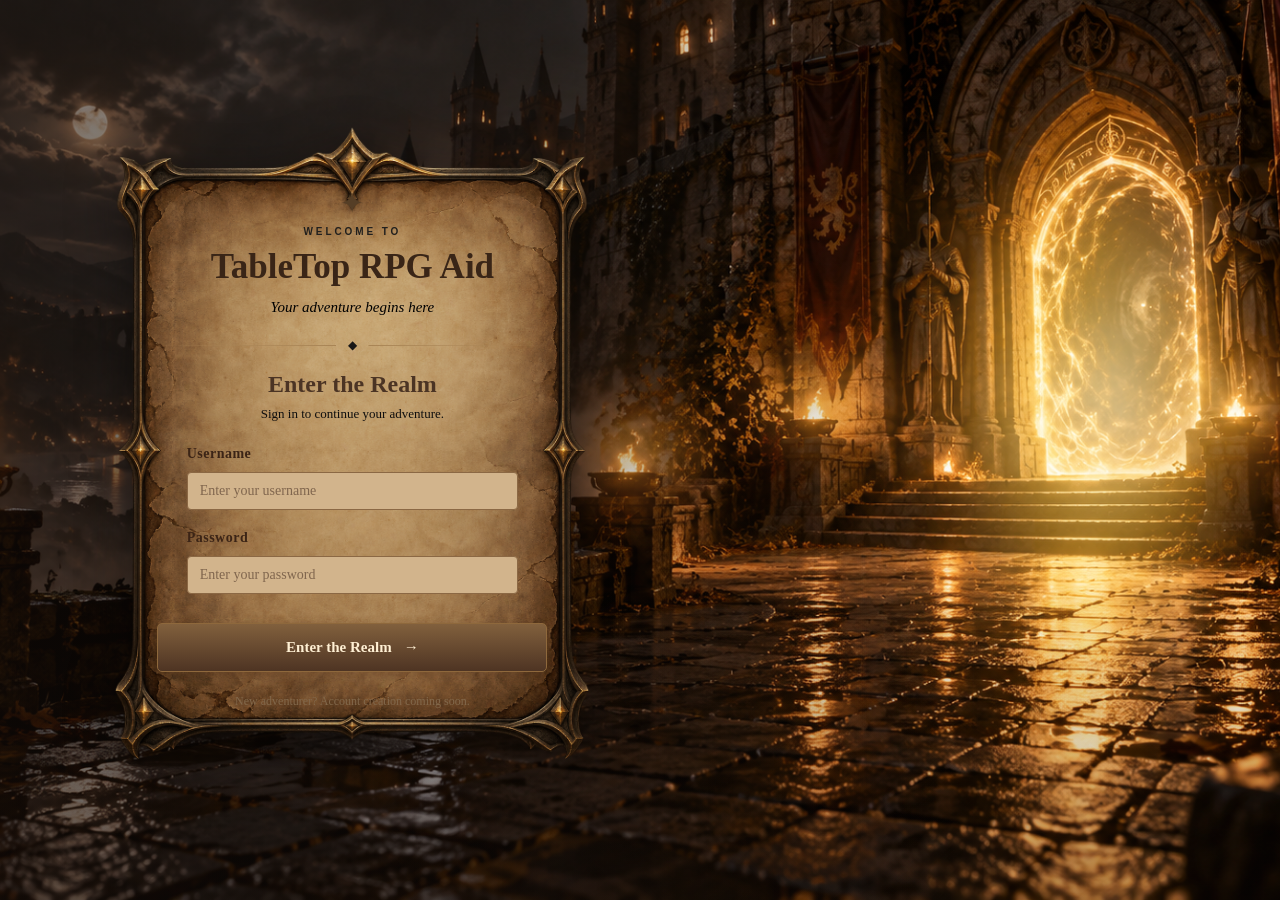
<file: frontend/index.html>
<!-- 
  index.html
  The purpose of the index.html file here is to serve as the landing page for anyone who tries to access our web app, in this case it will be the sign on page.
  The reason it is named index.html instead of sign_on is because from what I recall of html, when you have multiple html files, when you launch it will automatically
  search for whichever is named index and open that one first. In anycase, this file is the sign on file, specifically since it is the html file, it will contain all the
  formatting for the webpage, creating prompt boxes and so on, which will then be styilized by the associated css file, and tied to the associated js file for actually
  computing any of the data it takes in.
 -->


<!DOCTYPE html>
<html lang="en">

<head>
    <meta charset="UTF-8">
    <meta name="viewport" content="width=device-width, initial-scale=1.0">
    <title>TableTop RPG Aid - Sign In</title>
    <link rel="stylesheet" href="css/sign_on.css">
</head>

<body>
    <div class="fantasy-background" aria-hidden="true">
        <div class="scene-layer">
            <div class="background-image"></div>
            <div class="portal-shimmer"></div>
            <div class="firelight fire-one"></div>
            <div class="firelight fire-two"></div>
            <div class="firelight fire-three"></div>
            <div class="firelight fire-four"></div>
        </div>
        <div class="portal-light"></div>

        <div class="embers">
            <span></span><span></span><span></span>
            <span></span><span></span><span></span>
            <span></span><span></span><span></span>
            <span></span><span></span><span></span>
        </div>
    </div>

    <main class="login-container">

        <div class="ornament" aria-hidden="true">✦</div>
        <p class="eyebrow">WELCOME TO</p>

        <h1>TableTop RPG Aid</h1>
        <p class="subtitle">Your adventure begins here</p>

        <div class="decorative-rule" aria-hidden="true">
            <span>◆</span>
        </div>

        <div class="login-card">
            <h2>Enter the Realm</h2>
            <p class="login-description">
                Sign in to continue your adventure.
            </p>

            <form id="sign_on_form">
                <label for="username">Username</label>
                <input
                    type="text"
                    id="username"
                    name="username"
                    placeholder="Enter your username"
                    autocomplete="username"
                    required
                >

                <label for="password">Password</label>
                <input
                    type="password"
                    id="password"
                    name="password"
                    placeholder="Enter your password"
                    autocomplete="current-password"
                    required
                >

                <button type="submit">
                    Enter the Realm <span aria-hidden="true">→</span>
                </button>
            </form>

            <script src="js/sign_on.js"></script>

            <p class="signup-text">
                New adventurer? Account creation coming soon.
            </p>
        </div>
    </main>

    <script src="js/sign_on.js"></script>
</body>

</html>
</file>
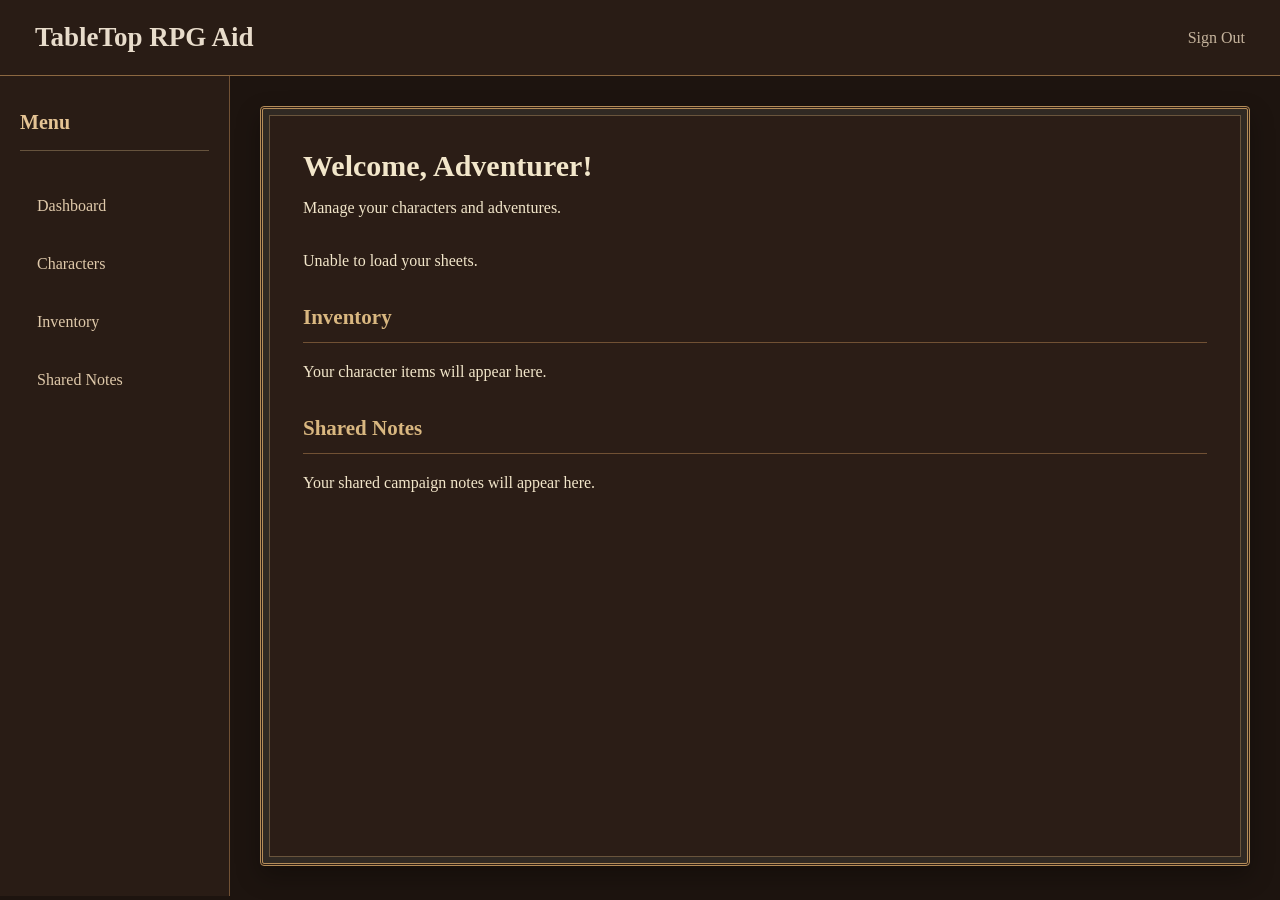
<file: frontend/dashboard.html>
<!-- 
  dashboard.html
  The purpose of this file is to provide the formatting and user input sections of the dashboard page of our webapp.
  It will delegate all processing of data to it's associated java script file, and all it's stylization to it's associated css file.
 -->


<!DOCTYPE html>
<html lang="en">
<head>
    <meta charset="UTF-8">
    <meta name="viewport" content="width=device-width, initial-scale=1.0">
    <title>Dashboard - TableTop RPG Aid</title>
    <link rel="stylesheet" href="css/dashboard.css">
</head>
<body>
    <header>
        <h1>TableTop RPG Aid</h1>
        <a href="index.html">Sign Out</a>
    </header>

    <div class="page-layout">
        <nav class="sidebar" aria-label="Main navigation">
            <h2>Menu</h2>
            <a href="dashboard.html">Dashboard</a>
            <a href="#characters">Characters</a>
            <a href="#inventory">Inventory</a>
            <a href="#notes">Shared Notes</a>
        </nav>

        <main class="dashboard-content">
            <h2>Welcome, Adventurer!</h2>
            <p>Manage your characters and adventures.</p>

            <section id="characters">
                <h3>Your Characters</h3>
                <div id="character-list"></div>
                <button type="button" id="create_character">+ Create Character</button>
                <script src="js/dashboard.js"></script>
            </section>

            <section id="inventory">
                <h3>Inventory</h3>
                <p>Your character items will appear here.</p>
            </section>

            <section id="notes">
                <h3>Shared Notes</h3>
                <p>Your shared campaign notes will appear here.</p>
            </section>
        </main>
    </div>
</body>
</html>
</file>
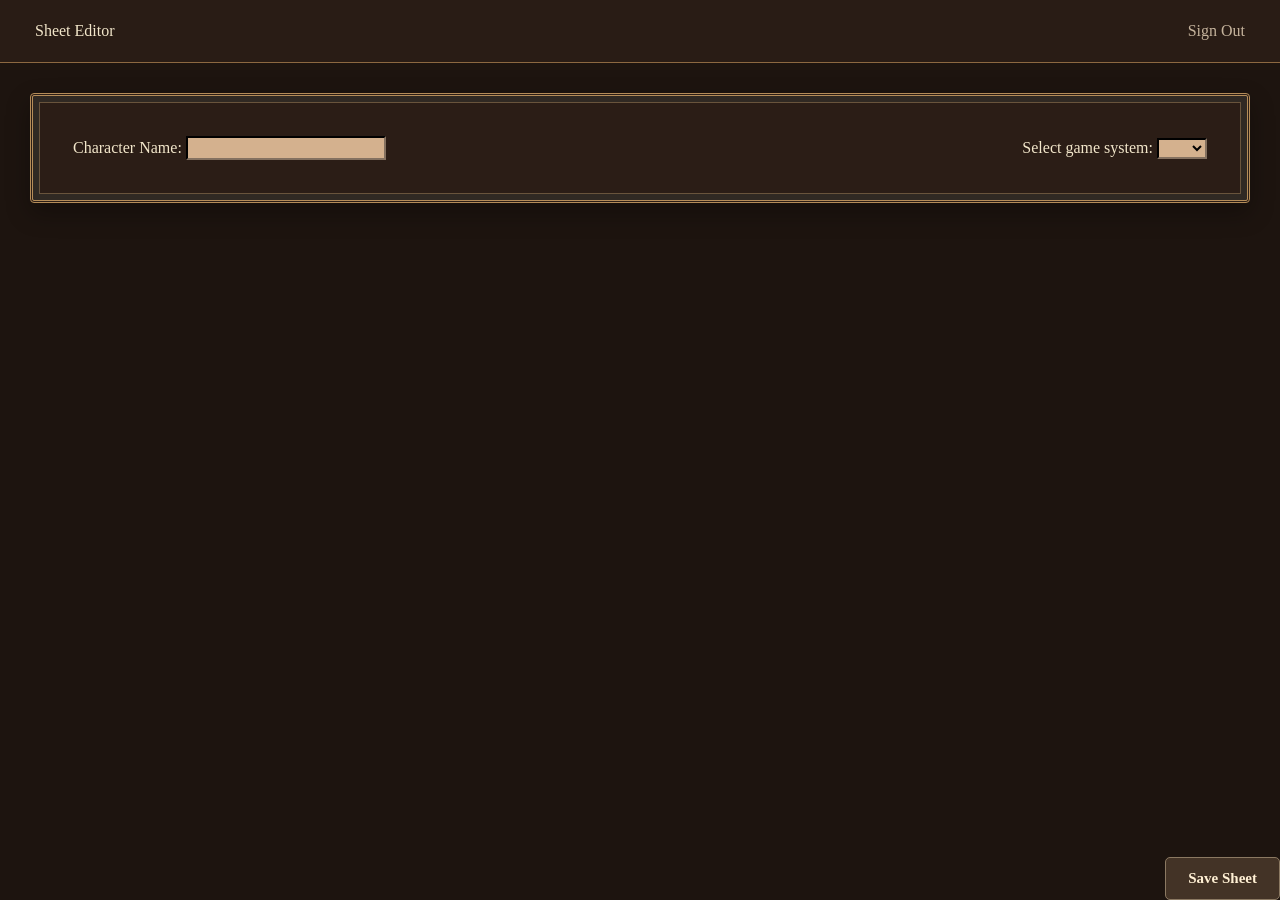
<file: frontend/sheet_creator.html>
<!DOCTYPE html>
<html lang="en">

  <head>
    <meta charset="UTF-8">
    <meta name="viewport" content="width=device-width, initial-scale=1.0">
    <title>Sheet Editor</title>
    <link rel="stylesheet" href="css/dashboard.css">
    <link rel="stylesheet" href="css/sheet_creator.css">
  </head>

  <body>
    <header>
      Sheet Editor
      <a href="index.html">Sign Out</a>
    </header>

    <button type="button" class="save" id="save">Save Sheet</button>

    <div class="dashboard-content">
      <form class="sheet_header" id="required">
        <div>
          <label for="name">Character Name:</label>
          <input type="text" name="name" id="name" style="background: #d4b18e; border: 2px inset #302923; font-size: 16px;" required>
        </div>
        <div>
          <label for="sheet_type">Select game system:</label>
          <select id="sheet_type" style="background: #d4b18e; border: 2px inset #302923;">
           <option value="Null" selected></option>
           <option value="DnD">DnD</option>
          </select>
        </div>
      </form>
    </div>

    <form id="DnD_sheet" class="sheet">
      <div class="dashboard-content d1">
        <div class="stat_box">
         <div>
            <input type="text" name="STR">
            <label for="STR">STR</label>
         </div>
         <div>
            <input type="text" name="DEX">
            <label for="DEX">DEX</label>
         </div>
         <div>
            <input type="text" name="CON">
            <label for="CON">CON</label>
         </div>
         <div>
            <input type="text" name="INT">
            <label for="INT">INT</label>
         </div>
         <div>
            <input type="text" name="WIS">
            <label for="WIS">WIS</label>
         </div>
         <div>
            <input type="text" name="CHA">
            <label for="CHA">CHA</label>
         </div>
         <div class="stat_box non_core">
            <input type="text" name="base_hp">
            <label for="base_hp">Base HP</label>
         </div>
         <div class="stat_box non_core">
            <input type="text" name="real_hp" disabled>
            <label for="real_hp">Total HP</label>
         </div>
         <div class="stat_box non_core">
            <input type="text" name="AC" disabled>
            <label for="AC">AC</label>
         </div>
         <div class="stat_box non_core">
            <input type="text" name="INI" disabled>
            <label for="INI">Initiative</label>
         </div>
        </div>
      </div>

      <div class="dashboard-content d2">
        Skills:
        <div id="skills_list" class="skills_list">
          <div>
            <button name="Acrobatics" class="skill" data-stage="0"></button>
            <label for="Acrobatics">Acrobatics</label>
          </div>
          <div>
            <button name="Animal Handling" class="skill" data-stage="0"></button>
            <label for="Animal Handling">Animal Handling</label>
          </div>
          <div>
            <button name="Arcana" class="skill" data-stage="0"></button>
            <label for="Arcana">Arcana</label>
          </div>
          <div>
            <button name="Atheltics" class="skill" data-stage="0"></button>
            <label for="Athletics">Athletics</label>
          </div>
          <div>
            <button name="Deception" class="skill" data-stage="0"></button>
            <label for="Deception">Deception</label>
          </div>
          <div>
            <button name="History" class="skill" data-stage="0"></button>
            <label for="History">History</label>
          </div>
          <div>
            <button name="Insight" class="skill" data-stage="0"></button>
            <label for="Insight">Insight</label>
          </div>
          <div>
            <button name="Intimidation" class="skill" data-stage="0"></button>
            <label for="Intimidation">Intimidation</label>
          </div>
          <div>
            <button name="Investigation" class="skill" data-stage="0"></button>
            <label for="Investigation">Investigation</label>
          </div>
          <div>
            <button name="Medicine" class="skill" data-stage="0"></button>
            <label for="Medicine">Medicine</label>
          </div>
          <div>
            <button name="Nature" class="skill" data-stage="0"></button>
            <label for="Nature">Nature</label>
          </div>
          <div>
            <button name="Perception" class="skill" data-stage="0"></button>
            <label for="Perception">Perception</label>
          </div>
          <div>
            <button name="Performance" class="skill" data-stage="0"></button>
            <label for="Performance">Performance</label>
          </div>
          <div>
            <button name="Persuasion" class="skill" data-stage="0"></button>
            <label for="Persuasion">Persuasion</label>
          </div>
          <div>
            <button name="Religion" class="skill" data-stage="0"></button>
            <label for="Religion">Religion</label>
          </div>
          <div>
            <button name="Sleight of Hand" class="skill" data-stage="0"></button>
            <label for="Sleight of Hand">Sleight of Hand</label>
          </div>
          <div>
            <button name="Stealth" class="skill" data-stage="0"></button>
            <label for="Stealth">Stealth</label>
          </div>
          <div>
            <button name="Survival" class="skill" data-stage="0"></button>
            <label for="Survival">Survival</label>
          </div>
        </div>
      </div>
    </form>


    <script src="js/sheet_creator.js"></script>
  </body>
</html>
</file>
<file: frontend/css/sign_on.css>
/* 
 * sign_on.css
 * This is the stylization file for our sign_on page. It will provide all formating, padding and coloring to our sign_on page.
 */



/* General page styling */
* {
    box-sizing: border-box;
}

html, body {
    min-height: 100%;
}

body {
    margin: 0;
    min-height: 100vh;
    min-height: 100dvh;
    display: flex;
    align-items: center;
    justify-content: flex-start;
    padding: 40px clamp(22px, 8vw, 140px);
    background-color: #1d140f;
    color: #443021;
    font-family: Georgia, "Times New Roman", serif;
    overflow-x: hidden;
}

/* Fantasy background */
.fantasy-background {
    position: fixed;
    inset: 0;
    z-index: 0;
    overflow: hidden;
    pointer-events: none;
    background: #1d140f;
}

.background-image {
    position: absolute;
    inset: 0;
    background-image: url("../images/golden-portal.png");
    background-position: center;
    background-size: cover;
    background-repeat: no-repeat;
    animation: scene-breathe 28s ease-in-out infinite alternate;
}

/* Darken the left side to improve readability */
.fantasy-background::after {
    content: "";
    position: absolute;
    inset: 0;
    background:
        linear-gradient(
            90deg,
            rgba(19, 12, 8, 0.56),
            rgba(23, 14, 9, 0.27) 46%,
            transparent 76%
        ),
        linear-gradient(
            0deg,
            rgba(14, 10, 7, 0.28),
            transparent 35%
        );
}

.scene-layer {
    position: absolute;
    width: max(100vw, 177.78vh);
    height: max(100vh, 56.25vw);
    left: 50%;
    top: 50%;
    transform: translate(-50%, -50%);
}

.scene-layer .background-image {
    position: absolute;
    inset: 0;
    background-size: 100% 100%;
    background-position: center;
}

.scene-layer .portal-shimmer {
    position: absolute;

    /* Position relative to the actual image */
    left: 69%;
    top: 15%;
    width: 20%;
    height: 59%;

    border-radius: 50%;
    background: radial-gradient(
        ellipse,
        rgba(255, 241, 170, 0.65) 0%,
        rgba(255, 188, 55, 0.45) 35%,
        rgba(255, 145, 30, 0.15) 65%,
        transparent 85%
    );

    filter: blur(25px);
    mix-blend-mode: screen;
    animation: gentle-portal-glow 9s ease-in-out infinite;
}

/* Animated portal lighting */
.portal-light {
    position: absolute;
    width: 34vw;
    height: 70vh;
    top: 9%;
    right: 1%;
    border-radius: 50%;
    background: radial-gradient(
        ellipse,
        rgba(255, 183, 73, 0.24),
        rgba(231, 145, 44, 0.09) 48%,
        transparent 72%
    );
    filter: blur(34px);
    mix-blend-mode: screen;
    animation: portal-pulse 5.5s ease-in-out infinite;
}


/* Soft light from existing fire bowls */
.firelight {
    position: absolute;
    width: 12%;
    height: 17%;
    border-radius: 50%;
    pointer-events: none;

    background: radial-gradient(
        ellipse,
        rgba(255, 195, 85, 0.50) 0%,
        rgba(255, 140, 40, 0.22) 30%,
        rgba(240, 100, 20, 0.07) 60%,
        transparent 85%
    );

    filter: blur(16px);
    mix-blend-mode: screen;

    transform: translate(-50%, -50%);
    transform-origin: center;

    animation: fire-flicker 3.7s ease-in-out infinite;
}

/* Left foreground fire */
.fire-one {
    left: 6.2%;
    top: 51.2%;
    animation-delay: -1.2s;
}

/* Fire on the middle stone railing */
.fire-two {
    left: 49.5%;
    top: 50%;
    animation-delay: -2.5s;
    animation-duration: 4.3s;
}

/* Fire to the left of the portal */
.fire-three {
    left: 61.2%;
    top: 44.6%;
    animation-delay: -0.7s;
    animation-duration: 3.2s;
}

/* Fire to the right of the portal */
.fire-four {
    left: 87.7%;
    top: 45.1%;
    animation-delay: -2.1s;
    animation-duration: 4.8s;
}

/* Irregular, gentle flame flickering */
@keyframes fire-flicker {
    0%, 100% {
        opacity: 0.35;
    }

    18% {
        opacity: 0.70;
    }

    35% {
        opacity: 0.42;
    }

    53% {
        opacity: 0.85;
    }

    72% {
        opacity: 0.48;
    }

    87% {
        opacity: 0.72;
    }
}


/* Floating golden particles */
.embers {
    position: absolute;
    inset: 0;
}

.embers span {
    position: absolute;
    bottom: -10px;
    width: 3px;
    height: 3px;
    border-radius: 50%;
    background: #ffd28a;
    box-shadow: 0 0 11px 3px rgba(255, 173, 64, 0.55);
    opacity: 0;
    animation: ember-rise 11s linear infinite;
}

.embers span:nth-child(1)  { left: 65%; animation-delay: -1s; }
.embers span:nth-child(2)  { left: 72%; animation-delay: -7s; animation-duration: 13s; }
.embers span:nth-child(3)  { left: 78%; animation-delay: -4s; animation-duration: 9s; }
.embers span:nth-child(4)  { left: 84%; animation-delay: -2s; animation-duration: 14s; }
.embers span:nth-child(5)  { left: 91%; animation-delay: -8s; animation-duration: 10s; }
.embers span:nth-child(6)  { left: 60%; animation-delay: -6s; animation-duration: 12s; }
.embers span:nth-child(7)  { left: 75%; animation-delay: -10s; animation-duration: 15s; }
.embers span:nth-child(8)  { left: 95%; animation-delay: -3s; animation-duration: 8s; }
.embers span:nth-child(9)  { left: 69%; animation-delay: -5s; animation-duration: 16s; }
.embers span:nth-child(10) { left: 80%; animation-delay: -9s; animation-duration: 12s; }
.embers span:nth-child(11) { left: 88%; animation-delay: -11s; animation-duration: 15s; }
.embers span:nth-child(12) { left: 55%; animation-delay: -4s; animation-duration: 14s; }

/* Parchment login box */


.login-container {
    position: relative;
    z-index: 10;

    width: 500px;
    max-width: 100%;

    padding: 65px 55px 70px;

    background-image: url("../images/parchment-panel.png");
    background-size: 100% 100%;
    background-repeat: no-repeat;
    background-position: center;
    background-color: transparent;

    border: none;
    border-radius: 0;

    text-align: center;

    filter: drop-shadow(0 15px 25px rgba(0, 0, 0, 0.5));

    animation: card-arrive 0.9s ease-out both;
}

.ornament {
    font-size: 29px;
    color: #553e26;
    margin-bottom: 6px;
}

.eyebrow {
    margin: 0 0 10px;
    font: 700 10px Arial, sans-serif;
    letter-spacing: 0.29em;
    color: #21201e;
}

h1 {
    margin: 0;
    color: #392517;
    font-size: clamp(28px, 3.1vw, 35px);
    line-height: 1.15;
}

.subtitle {
    margin: 11px 0 22px;
    font-size: 15px;
    font-style: italic;
    color: #000000;
}

.decorative-rule {
    display: flex;
    align-items: center;
    gap: 12px;
    margin-bottom: 18px;
    color: #181717;
    font-size: 12px;
}

.decorative-rule::before,
.decorative-rule::after {
    content: "";
    flex: 1;
    height: 1px;
    background: linear-gradient(90deg, transparent, #a88455);
}

.decorative-rule::after {
    transform: rotate(180deg);
}

h2 {
    margin: 0 0 8px;
    color: #4b3424;
    font-size: 24px;
}

.login-description {
    margin: 0 0 24px;
    color: #0e0e0e;
    font-size: 13px;
}

/* Form styling */
form {
    display: flex;
    flex-direction: column;
    text-align: left;
    gap: 10px;
}

label {
    font-family: Georgia, serif;
    font-size: 14px;
    font-weight: bold;

    color: #3b2416;
    letter-spacing: 0.5px;

    margin-left: 7.5%;
    text-align: left;
}


input {
    width: 85%;
    padding: 10px 12px;
    margin: 0 auto 10px;

    background-color: #d2b48c;
    border: 1px solid #8b6844;
    border-radius: 4px;

    color: #3b281b;
    font-family: Georgia, serif;
    font-size: 14px;

    transition: border-color 0.2s, box-shadow 0.2s;
}

input::placeholder {
    color: #80664e;
}

input:focus {
    outline: none;
    border-color: #a67c45;
    box-shadow: 0 0 5px rgba(180, 130, 60, 0.45);
}


/* Login button */
button {
    display: flex;
    justify-content: center;
    align-items: center;
    gap: 12px;
    margin-top: 9px;
    padding: 15px 18px;
    border: 1px solid #8e683c;
    border-radius: 5px;
    background: linear-gradient(180deg, #81603d, #4e3423);
    color: #fff0d4;
    font: bold 15px Georgia, serif;
    cursor: pointer;
    box-shadow: 0 4px 12px rgba(72, 42, 23, 0.25);
    transition: transform 0.2s, box-shadow 0.2s, filter 0.2s;
}

button:hover {
    transform: translateY(-2px);
    filter: brightness(1.13);
    box-shadow: 0 8px 17px rgba(72, 42, 23, 0.33);
}

button:focus-visible {
    outline: 3px solid #a87943;
    outline-offset: 3px;
}

.signup-text {
    margin: 22px 0 0;
    font-size: 12px;
    color: #82684b;
}

/* Animation keyframes */
@keyframes scene-breathe {
    from { transform: scale(0.99); }
    to   { transform: scale(1.02); }
}

@keyframes portal-pulse {
    0%, 100% {
        opacity: 0.55;
        transform: scale(0.94);
    }
    50% {
        opacity: 1;
        transform: scale(1.1);
    }
}

@keyframes ember-rise {
    0% {
        transform: translate(0, 0) scale(0.6);
        opacity: 0;
    }
    18% { opacity: 0.85; }
    80% { opacity: 0.45; }
    100% {
        transform: translate(38px, -66vh) scale(1.1);
        opacity: 0;
    }
}

@keyframes card-arrive {
    from {
        opacity: 0;
        transform: translateY(18px);
    }
    to {
        opacity: 1;
        transform: translateY(0);
    }
}

/* Smaller screens */
@media (max-width: 700px) {
    body {
        padding: 26px 18px;
        justify-content: center;
    }

    .background-image {
        background-position: 65% center;
    }

    .fantasy-background::after {
        background: rgba(20, 12, 8, 0.35);
    }

    .portal-light {
        right: -20%;
        width: 80vw;
    }
}

/* Respect reduced-motion settings */
@media (prefers-reduced-motion: reduce) {
    *,
    *::before,
    *::after {
        animation: none !important;
        transition: none !important;
    }
}


/* Subtle magical light inside the portal */
.portal-shimmer {
    position: absolute;
    top: 22%;
    right: 9%;
    width: 21%;
    height: 54%;

    border-radius: 50%;

    background: radial-gradient(
        ellipse,
        rgba(207, 160, 80, 0.65) 0%,
        rgba(189, 165, 106, 0.45) 35%,
        rgba(255, 145, 30, 0.15) 65%,
        transparent 70%
    );

    filter: blur(25px);
    mix-blend-mode: screen;

    animation: gentle-portal-glow 9s ease-in-out infinite;
}

@keyframes gentle-portal-glow {
    0%, 100% {
        opacity: 0.15;
        transform: scale(0.98);
    }

    50% {
        opacity: 1;
        transform: scale(1.05);
    }
}
</file>
<file: frontend/css/dashboard.css>
/* 
 * dashboard.css
 * this is the stylization file for the dashboard page of our webapp. It will provide all formatting,
 * coloring and padding to the webpage, giving a comfy aesthetic for our users to gaze upon.
 */


* {
    box-sizing: border-box;
}


body {
    margin: 0;
    min-height: 100vh;
    font-family: Georgia, "Times New Roman", serif;
    background: #211c19;
    color: #e8dccb;
}

header {
    background: #302923;
    padding: 22px 35px;
    display: flex;
    justify-content: space-between;
    align-items: center;
    border-bottom: 1px solid #66533d;
    box-shadow: none;
}

header h1 {
    margin: 0;
    font-size: 27px;
    color: #e8dccb;
}

header a {
    color: #c5b39c;
    text-decoration: none;
}

header a:hover {
    color: #e8dccb;
}

/* Page layout */

.page-layout {
    display: flex;
    min-height: calc(100vh - 80px);
}

/* Sidebar */


.sidebar {
    width: 230px;
    flex-shrink: 0;
    background: #302923;
    padding: 35px 20px;
    display: flex;
    flex-direction: column;
    gap: 12px;
    border-right: 1px solid #66533d;
}

.sidebar h2 {
    color: #e8dccb;
    font-size: 20px;
    margin: 0 0 20px;
    padding-bottom: 16px;
    border-bottom: 1px solid #66533d;
}

.sidebar a {
    display: block;
    color: #c5b39c;
    text-decoration: none;
    padding: 13px 16px;
    border: 1px solid transparent;
    border-radius: 6px;
    transition: background 0.2s;
}

.sidebar a:hover {
    background: #40362d;
    color: #e8dccb;
}

/* Main dashboard */


.dashboard-content {
    flex: 1;
    min-width: 0;
    margin: 30px;
    padding: 40px;

    background: #302923;

    border: 1px solid #66533d;
    border-radius: 8px;
    box-shadow: none;

    color: #e8dccb;
}

.dashboard-content h2 {
    color: #e8dccb;
    font-size: 30px;
    margin: 0 0 12px;
}

.dashboard-content h3 {
    color: #cbb18d;
    font-size: 21px;
    margin-bottom: 20px;
    padding-bottom: 12px;
    border-bottom: 1px solid #66533d;
}

/* Character cards */


.character-card {
    background: #40362d;
    border: 1px solid #66533d;
    border-radius: 6px;

    padding: 22px 25px;
    margin-bottom: 16px;

    box-shadow: none;
    transition: background 0.2s, border-color 0.2s;
}

.character-card:hover {
    background: #4a3e33;
    border-color: #a88b63;
}

.character-card h4 {
    margin: 0 0 10px;
    color: #e8dccb;
    font-size: 19px;
}

.character-card p {
    margin: 0;
    color: #c5b39c;
    font-size: 14px;
    line-height: 1.6;
}

/* Buttons */


button {
    padding: 12px 22px;
    background: #a88b63;
    color: #211c19;
    border: 1px solid #a88b63;
    border-radius: 5px;

    font-family: Georgia, serif;
    font-size: 15px;
    font-weight: bold;
    cursor: pointer;

    box-shadow: none;
    transition: background 0.2s;
}

button:hover {
    background: #c0a47d;
}

button:focus-visible,
a:focus-visible {
    outline: 2px solid #cba56c;
    outline-offset: 3px;
}

/* Sections */

section {
    margin-top: 35px;
}

/* Mobile styling */

@media (max-width: 700px) {
    header {
        padding: 18px 20px;
    }

    header h1 {
        font-size: 21px;
    }

    .page-layout {
        flex-direction: column;
    }

    .sidebar {
        width: 100%;
        padding: 20px;
        border-right: none;
        border-bottom: 1px solid #765a3d;
    }

    .dashboard-content {
        margin: 15px;
        padding: 25px 20px;
    }

    .dashboard-content h2 {
        font-size: 25px;
    }

    .character-card {
        padding: 20px;
    }
}

@media (prefers-reduced-motion: reduce) {
    button,
    .character-card,
    .sidebar a {
        transition: none;
    }
}


.dashboard-content {
    position: relative;

    border: 3px double #a88b63;
    border-radius: 4px;

    box-shadow:
        inset 0 0 0 6px #302923,
        inset 0 0 0 7px #69543c,
        0 10px 25px rgba(0, 0, 0, 0.3);
}

.dashboard-content::before {
    top: -16px;
    left: 28px;
}

.dashboard-content::after {
    bottom: -16px;
    right: 28px;
}


body {
    background: #1d140f;
    color: #f2e6ca;
}

header {
    background: #291c15;
    border-bottom-color: #8c6841;
}

.sidebar {
    background: #291c15;
    border-right-color: #715134;
}

.sidebar h2 {
    color: #e4c394;
}

.sidebar a {
    color: #dfc9aa;
}

.sidebar a:hover {
    background: #403025;
}

.dashboard-content {
    background: #2b1d16;
    border-color: #b48c58;
    color: #f2e6ca;
}

.dashboard-content h2 {
    color: #f2e6ca;
}

.dashboard-content h3 {
    color: #d9b780;
    border-bottom-color: #715134;
}

.character-card {
    background: #403025;
    border-color: #84633e;
}

.character-card:hover {
    background: #4b3829;
    border-color: #b48c58;
}

.character-card h4 {
    color: #f2e6ca;
}

.character-card p {
    color: #dac5a7;
}

button {
    background: #433326;
    color: #fff0d4;
    border-color: #8b7962;
}

button:hover {
    background: #6e5c48;
}

.dashboard-content::before,
.dashboard-content::after {
    background: #2b1d16;
    color: #d9b780;
}
</file>
<file: frontend/css/sheet_creator.css>
.stat_box {
  display: flex;
  align-items: center;
  justify-content: center;
}

input, option, select {
  font-family: times new roman;
}

.stat_box div {
  display: flex;
  margin: 5px;
  align-items: center;
  flex-direction: column;
  border: 3px double #a88b63;
  border-radius: 5px;
  background: #302923;
}

.stat_box div input {
  text-align: center;
  width: 45px;
  height: 50px;
  font-size: 25px;
  margin: 5px;
  background: #d4b18e;
  font-family: times new roman;
  border: 2px inset #302923;
}

input:focus {
  border-color: #d9791a !important;
  outline: none;
}

.dashboard-content .non_core {
  margin: 10px;
  border-radius: 20px;
  width: 80px;
  height: 100px;
}

.non_core input {
  border-radius: 20px;
}

.sheet {
  display: none;
}

.sheet_header {
  display: flex;
  justify-content: space-between;
  align-items: center;
}

.sheet .d1 {
  padding: 10px;
}

.sheet .d2 {
  flex-direction: column;
  align-items: center;
}

.skills_list {
  display: flex;
  flex-direction: column;
  align-items: left;
  gap: 5px;
  padding: 5px;
  width: max-content;
}

.skill {
  outline: 2px solid #d4b18e;
  border: 3px solid #302923;
  background: #302923;
  border-radius: 15px;
  width: 15px;
  height: 15px;
  padding: 0px;
  transition: border 0.2s;
}

.skill[data-stage="1"] {
  background-color: #d4b18e;
}

.skill[data-stage="1"]:hover {
  border-color: #d4b18e;
}

.skill[data-stage="2"] {
  border-color: #d4b18e;
  background-color: #d4b18e;
}

.save {
  position: fixed;
  bottom: 0;
  right: 0;
  z-index: 2;
}
</file>
